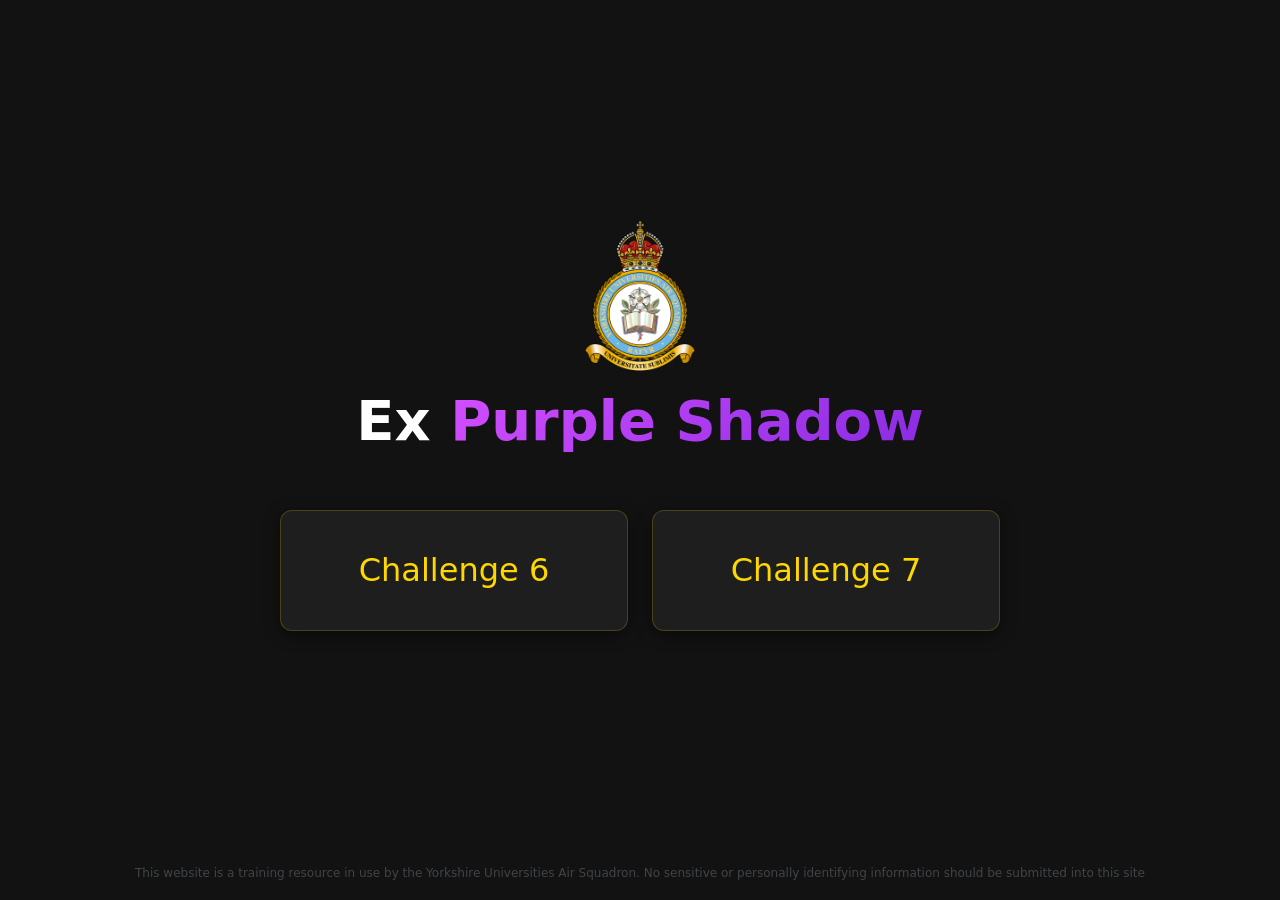
<file: index.html>
<!DOCTYPE html>
<html lang="en">

<head>
    <meta charset="UTF-8">
    <meta name="viewport" content="width=device-width, initial-scale=1.0">
    <title>Training Exercise</title>
    <!-- Bootstrap CSS -->
    <link href="https://cdn.jsdelivr.net/npm/bootstrap@5.3.2/dist/css/bootstrap.min.css" rel="stylesheet">
    <link rel="stylesheet" href="style.css">
    <link rel="icon" type="image/png" href="yuas.png">
</head>

<body>
    <div class="container d-flex flex-column justify-content-center align-items-center flex-grow-1">
        <div class="text-center mb-5 mt-4">
            <img src="yuas.png" alt="YUAS Logo" class="img-fluid mb-3" style="max-height: 150px; object-fit: contain;">
            <h1 class="display-4 fw-bold">Ex <span class="purple-gradient">Purple Shadow</span></h1>
        </div>
        <div class="row w-100 justify-content-center">
            <div class="col-12 col-md-6 col-lg-4 mb-3">
                <a href="challenge6.html" class="text-decoration-none">
                    <div class="card text-center p-4">
                        <div class="card-body">
                            <h2 class="card-title text-warning m-0">Challenge 6</h2>
                        </div>
                    </div>
                </a>
            </div>
            <div class="col-12 col-md-6 col-lg-4 mb-3">
                <a href="challenge7.html" class="text-decoration-none">
                    <div class="card text-center p-4">
                        <div class="card-body">
                            <h2 class="card-title text-warning m-0">Challenge 7</h2>
                        </div>
                    </div>
                </a>
            </div>

        </div>
    </div>

    <div class="container text-center mt-auto py-3">
        <small class="text-secondary opacity-50" style="font-size: 0.75rem;">
            This website is a training resource in use by the Yorkshire Universities Air Squadron. No sensitive or
            personally identifying information should be submitted into this site
        </small>
    </div>

    <!-- Bootstrap JS bundle (optional for index, but good for consistency) -->
    <script src="https://cdn.jsdelivr.net/npm/bootstrap@5.3.2/dist/js/bootstrap.bundle.min.js"></script>
</body>

</html>
</file>
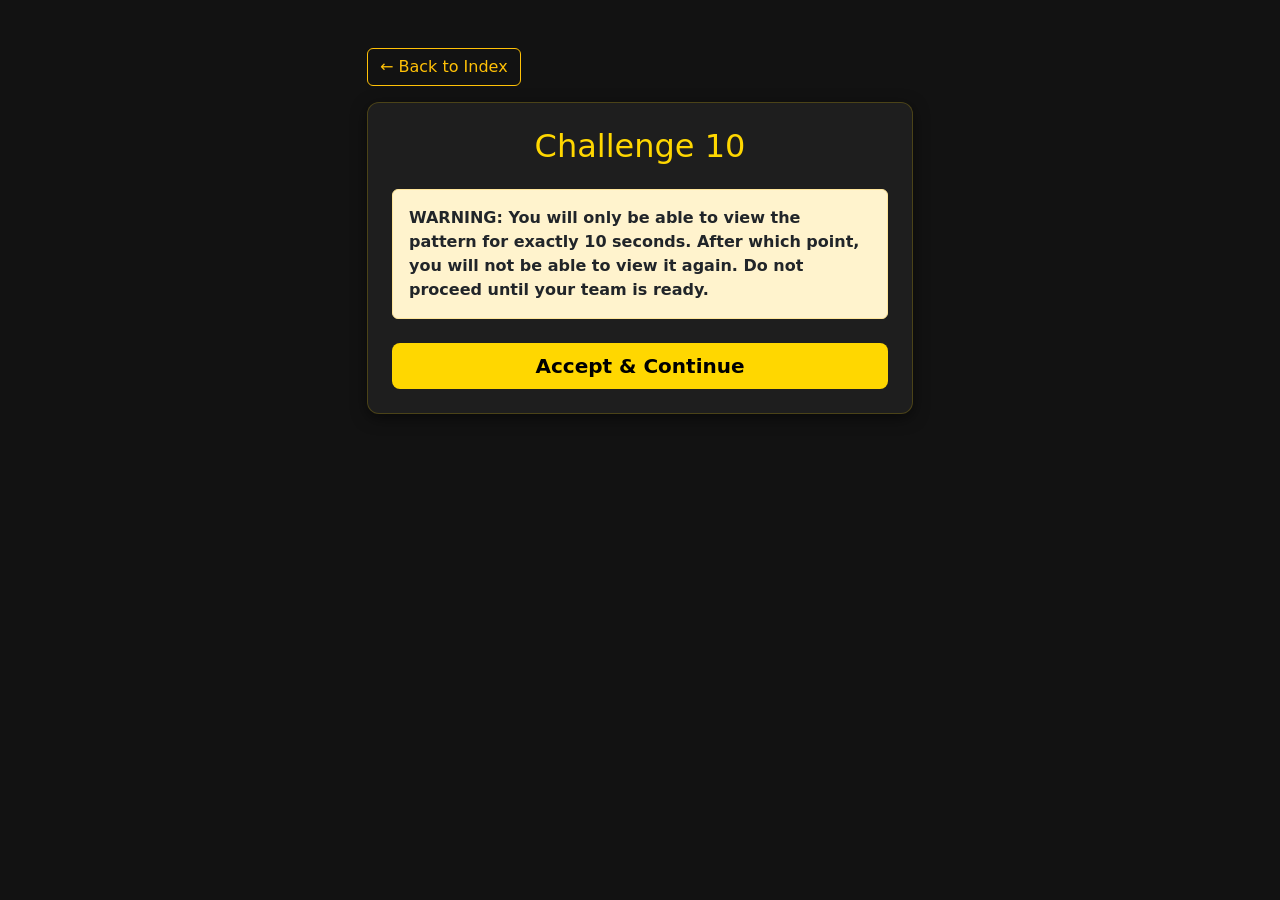
<file: challenge10.html>
<!DOCTYPE html>
<html lang="en">

<head>
    <meta charset="UTF-8">
    <meta name="viewport" content="width=device-width, initial-scale=1.0">
    <title>Challenge 10</title>
    <!-- Bootstrap CSS -->
    <link href="https://cdn.jsdelivr.net/npm/bootstrap@5.3.2/dist/css/bootstrap.min.css" rel="stylesheet">
    <link rel="stylesheet" href="style.css">
    <link rel="icon" type="image/png" href="yuas.png">
</head>

<body>
    <div class="container pt-5 pb-5 flex-grow-1">
        <div class="row justify-content-center">
            <div class="col-12 col-md-8 col-lg-6 text-center">
                <a href="index.html" class="btn btn-outline-warning mb-3 float-start">&larr; Back to Index</a>
                <div class="clearfix"></div>

                <div class="card p-4">
                    <h2 class="text-warning mb-4">Challenge 10</h2>

                    <!-- Start Screen -->
                    <div id="startScreen">
                        <div class="alert alert-warning text-dark text-start mb-4 fw-bold">
                            WARNING: You will only be able to view the pattern for exactly 10 seconds. After which
                            point, you will not be able to view it again. Do not proceed until your team is ready.
                        </div>
                        <button id="acceptBtn" class="btn btn-warning btn-lg px-5 w-100 fw-bold">Accept &
                            Continue</button>
                    </div>



                    <!-- Countdown Screen -->
                    <div id="countdownScreen" class="d-none mt-4">
                        <h1 class="display-1 fw-bold text-warning" id="countdownValue">3</h1>
                        <p class="text-white">Get ready...</p>
                    </div>

                    <!-- Pattern Image Screen -->
                    <div id="patternScreen" class="d-none">
                        <h3 class="text-warning mb-3">Memorise This Pattern!</h3>
                        <p class="text-danger fw-bold countdown-timer">Time remaining: <span
                                id="imageTimerValue">10</span>s</p>
                        <img src="challenge10.png" alt="Challenge 10 Pattern"
                            class="img-fluid rounded border border-warning shadow-lg mb-3">
                    </div>

                    <!-- Exhausted Screen -->
                    <div id="exhaustedScreen" class="d-none mt-4">
                        <h3 class="text-danger mb-3 fw-bold">Pattern Locked</h3>
                        <div class="alert bg-dark border-danger text-white">
                            You have already seen this pattern.
                        </div>
                    </div>
                </div>
            </div>
        </div>
    </div>

    <!-- Bootstrap JS bundle -->
    <script src="https://cdn.jsdelivr.net/npm/bootstrap@5.3.2/dist/js/bootstrap.bundle.min.js"></script>
    <script src="challenge10.js"></script>
</body>

</html>
</file>
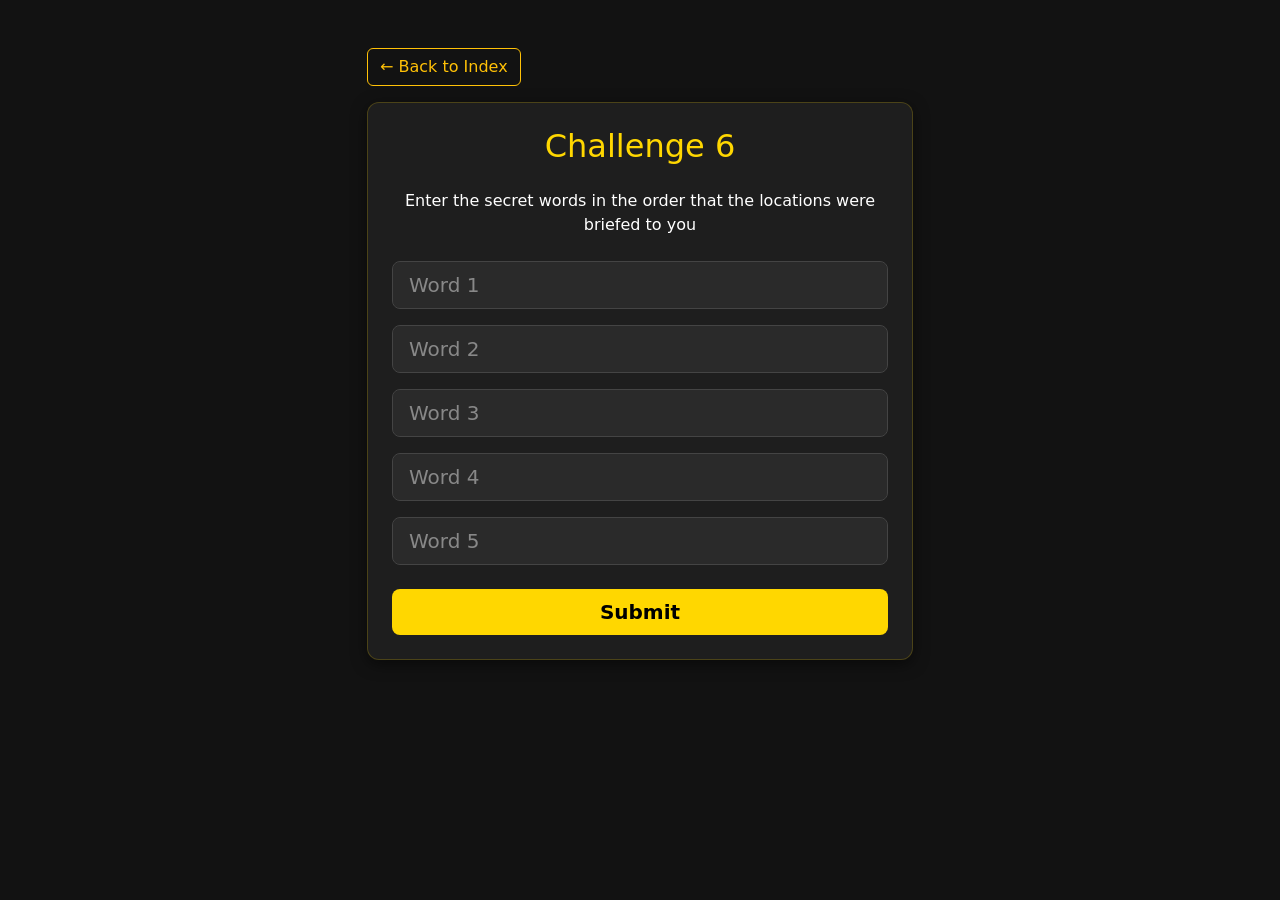
<file: challenge6.html>
<!DOCTYPE html>
<html lang="en">

<head>
    <meta charset="UTF-8">
    <meta name="viewport" content="width=device-width, initial-scale=1.0">
    <title>Challenge 6</title>
    <!-- Bootstrap CSS -->
    <link href="https://cdn.jsdelivr.net/npm/bootstrap@5.3.2/dist/css/bootstrap.min.css" rel="stylesheet">
    <link rel="stylesheet" href="style.css">
    <link rel="icon" type="image/png" href="yuas.png">
</head>

<body>
    <div class="container pt-5 pb-5">
        <div class="row justify-content-center">
            <div class="col-12 col-md-8 col-lg-6">
                <a href="index.html" class="btn btn-outline-warning mb-3">&larr; Back to Index</a>
                <div class="card p-4">
                    <h2 class="text-center text-warning mb-4">Challenge 6</h2>

                    <div id="wordForm">
                        <p class="text-center text-white mb-4">Enter the secret words in the order that the locations
                            were briefed to you</p>
                        <div class="mb-4">
                            <input type="text" class="form-control mb-3 form-control-lg" id="word1" placeholder="Word 1"
                                autocomplete="off">
                            <input type="text" class="form-control mb-3 form-control-lg" id="word2" placeholder="Word 2"
                                autocomplete="off">
                            <input type="text" class="form-control mb-3 form-control-lg" id="word3" placeholder="Word 3"
                                autocomplete="off">
                            <input type="text" class="form-control mb-3 form-control-lg" id="word4" placeholder="Word 4"
                                autocomplete="off">
                            <input type="text" class="form-control mb-3 form-control-lg" id="word5" placeholder="Word 5"
                                autocomplete="off">
                        </div>
                        <div class="d-grid gap-2">
                            <button class="btn btn-warning btn-lg" id="checkWordsBtn">Submit</button>
                        </div>
                        <div id="wordError" class="alert alert-danger mt-3 d-none" role="alert">
                            Incorrect sequence. Please check and try again.
                        </div>
                    </div>

                    <div id="teamForm" class="d-none">
                        <p class="text-center mb-4 text-success fw-bold">Sequence Validated!</p>
                        <div class="mb-4">
                            <label for="teamSelect" class="form-label fs-5 text-white">Select your team:</label>
                            <select class="form-select form-select-lg" id="teamSelect">
                                <option value="" selected disabled>Choose...</option>
                                <option value="Alpha">Alpha</option>
                                <option value="Bravo">Bravo</option>
                                <option value="Charlie">Charlie</option>
                                <option value="Delta">Delta</option>
                                <option value="Echo">Echo</option>
                                <option value="Foxtrot">Foxtrot</option>
                            </select>
                        </div>
                        <div class="d-grid gap-2">
                            <button class="btn btn-warning btn-lg" id="submitTeamBtn">Submit Team</button>
                        </div>
                    </div>

                </div>
            </div>
        </div>
    </div>

    <!-- Modal -->
    <div class="modal fade" id="successModal" tabindex="-1" aria-labelledby="successModalLabel" aria-hidden="true"
        data-bs-backdrop="static" data-bs-keyboard="false">
        <div class="modal-dialog modal-dialog-centered">
            <div class="modal-content text-center">
                <div class="modal-header border-bottom-0 pb-0">
                    <h5 class="modal-title text-warning w-100" id="successModalLabel">Congratulations!</h5>
                </div>
                <div class="modal-body pt-2">
                    <p class="lead mb-4">Screenshot this and present it to the MOB.<br>Congratulations on completing
                        this challenge.</p>
                    <img src="yuas.png" alt="YUAS Logo" class="img-fluid mb-4"
                        style="max-height: 150px; object-fit: contain;">
                    <div class="p-3 bg-dark rounded border border-warning" style="word-break: break-all;">
                        <span class="text-muted small d-block mb-1">Verification Code:</span>
                        <h3 id="base64Team" class="text-warning mb-0 font-monospace"></h3>
                    </div>
                </div>
                <div class="modal-footer border-top-0 justify-content-center">
                    <button type="button" class="btn btn-outline-light" data-bs-dismiss="modal">Close</button>
                </div>
            </div>
        </div>
    </div>

    <!-- Bootstrap JS bundle -->
    <script src="https://cdn.jsdelivr.net/npm/bootstrap@5.3.2/dist/js/bootstrap.bundle.min.js"></script>
    <script src="script.js"></script>
</body>

</html>
</file>
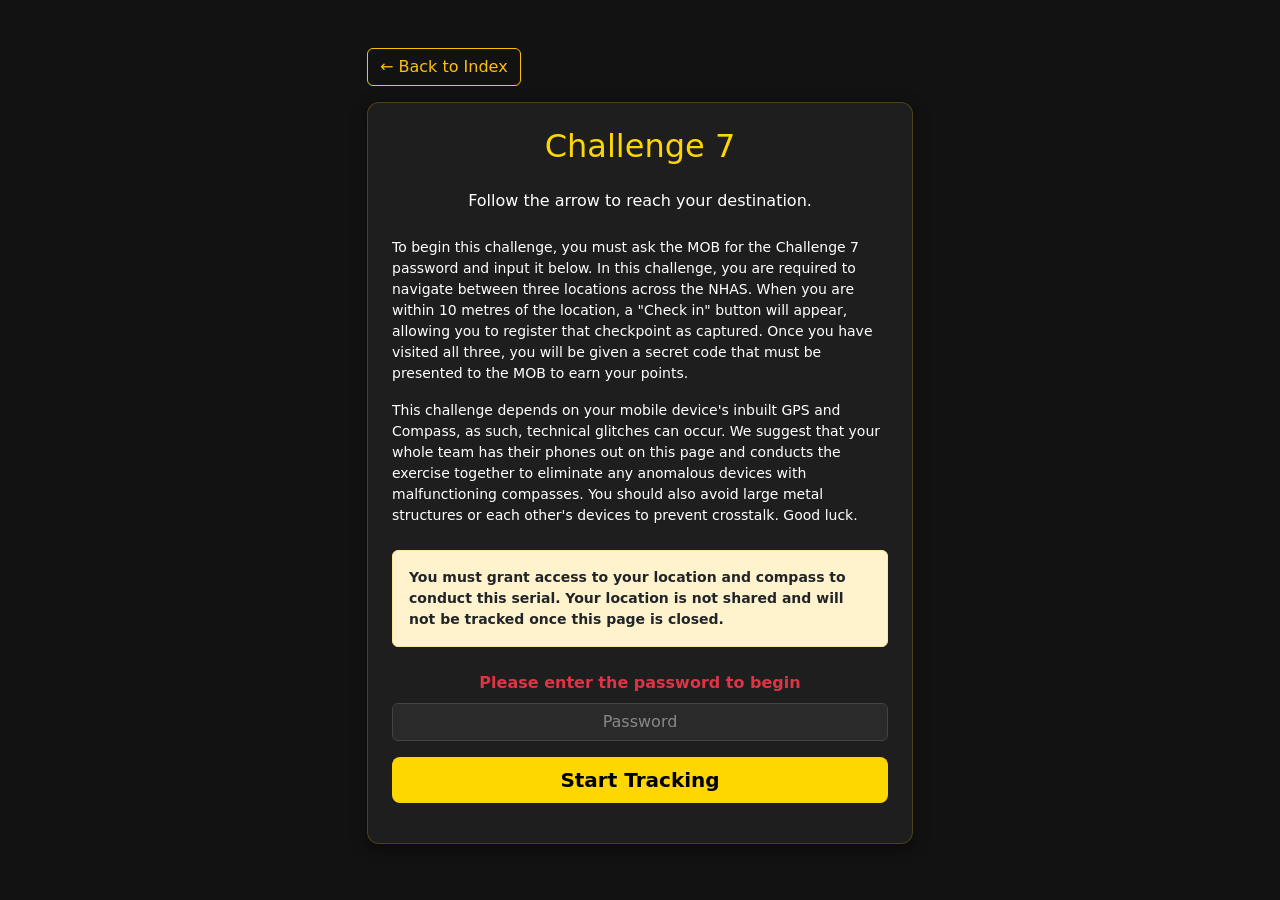
<file: challenge7.html>
<!DOCTYPE html>
<html lang="en">

<head>
    <meta charset="UTF-8">
    <meta name="viewport" content="width=device-width, initial-scale=1.0">
    <title>Challenge 7</title>
    <!-- Bootstrap CSS -->
    <link href="https://cdn.jsdelivr.net/npm/bootstrap@5.3.2/dist/css/bootstrap.min.css" rel="stylesheet">
    <link rel="stylesheet" href="style.css">
    <link rel="icon" type="image/png" href="yuas.png">
    <style>
        .compass-container {
            position: relative;
            width: 250px;
            height: 250px;
            margin: 0 auto;
            border-radius: 50%;
            border: 4px solid var(--primary-color);
            background-color: var(--card-bg);
            display: flex;
            justify-content: center;
            align-items: center;
            box-shadow: 0 0 20px rgba(255, 215, 0, 0.2);
        }

        .arrow-indicator {
            position: absolute;
            width: 0;
            height: 0;
            border-left: 20px solid transparent;
            border-right: 20px solid transparent;
            border-bottom: 80px solid var(--primary-color);
            transform-origin: 50% 120px;
            top: 5px;
            transition: transform 0.1s linear;
        }

        .compass-center {
            width: 20px;
            height: 20px;
            background-color: var(--text-color);
            border-radius: 50%;
            z-index: 10;
        }
    </style>
</head>

<body>
    <div class="container pt-5 pb-5">
        <div class="row justify-content-center">
            <div class="col-12 col-md-8 col-lg-6 text-center">
                <a href="index.html" class="btn btn-outline-warning mb-3 float-start">&larr; Back to Index</a>
                <div class="clearfix"></div>

                <div class="card p-4">
                    <h2 class="text-warning mb-4">Challenge 7</h2>
                    <p class="text-white mb-4">Follow the arrow to reach your destination.</p>

                    <div id="startScreen">
                        <p class="text-white small text-start mb-3">
                            To begin this challenge, you must ask the MOB for the Challenge 7 password and input it
                            below. In this challenge, you are required to navigate between three locations across the
                            NHAS. When you are within 10 metres of the location, a "Check in" button will appear,
                            allowing you to register that checkpoint as captured. Once you have visited all three, you
                            will be given a secret code that must be presented to the MOB to earn your points.
                        </p>

                        <p class="text-white small text-start mb-4">
                            This challenge depends on your mobile device's inbuilt GPS and Compass, as such, technical
                            glitches can occur. We suggest that your whole team has their phones out on this page and
                            conducts the exercise together to eliminate any anomalous devices with malfunctioning
                            compasses. You should also avoid large metal structures or each other's devices to prevent
                            crosstalk. Good luck.
                        </p>

                        <div class="alert alert-warning text-dark text-start mb-4 fw-bold small">
                            You must grant access to your location and compass to conduct this serial. Your location is
                            not shared and will not be tracked once this page is closed.
                        </div>

                        <p class="text-danger fw-bold mb-2">Please enter the password to begin</p>
                        <input type="text" class="form-control mb-3 text-center" id="challengePassword"
                            placeholder="Password" autocomplete="off">

                        <div id="passwordError" class="text-danger small mb-3 d-none">Incorrect password.</div>

                        <button id="startBtn" class="btn btn-warning btn-lg px-5 mb-3 w-100">Start Tracking</button>
                    </div>

                    <div id="trackingScreen" class="d-none">
                        <div class="compass-container my-4">
                            <div class="arrow-indicator" id="arrow"></div>
                            <div class="compass-center"></div>
                        </div>

                        <div class="alert bg-dark border-warning mt-4 text-white">
                            <h4 id="distanceDisplay" class="text-warning mb-2">-- meters</h4>
                            <div class="small text-muted">to destination</div>
                            <div id="statusMessage" class="mt-2 small text-info">Waiting for location...</div>
                            <button id="checkInBtn" class="btn btn-success btn-lg mt-3 w-100 d-none fw-bold">Check
                                In</button>
                        </div>
                    </div>

                    <div id="victoryScreen" class="d-none text-center mt-4">
                        <h3 class="text-success mb-3 fw-bold">All Locations Reached!</h3>
                        <p class="mb-4 text-white">Congratulations, you have successfully navigated to all points.</p>
                        <img src="yuas.png" alt="YUAS Logo" class="img-fluid mb-4"
                            style="max-height: 150px; object-fit: contain;">
                        <div class="p-3 bg-dark rounded border border-warning" style="word-break: break-all;">
                            <span class="text-muted small d-block mb-1">Verification Code:</span>
                            <h3 id="base64Code" class="text-warning mb-0 font-monospace">WVVBUw==</h3>
                        </div>
                    </div>

                </div>
            </div>
        </div>
    </div>

    <!-- Bootstrap JS bundle -->
    <script src="https://cdn.jsdelivr.net/npm/bootstrap@5.3.2/dist/js/bootstrap.bundle.min.js"></script>
    <script src="compass.js"></script>
</body>

</html>
</file>
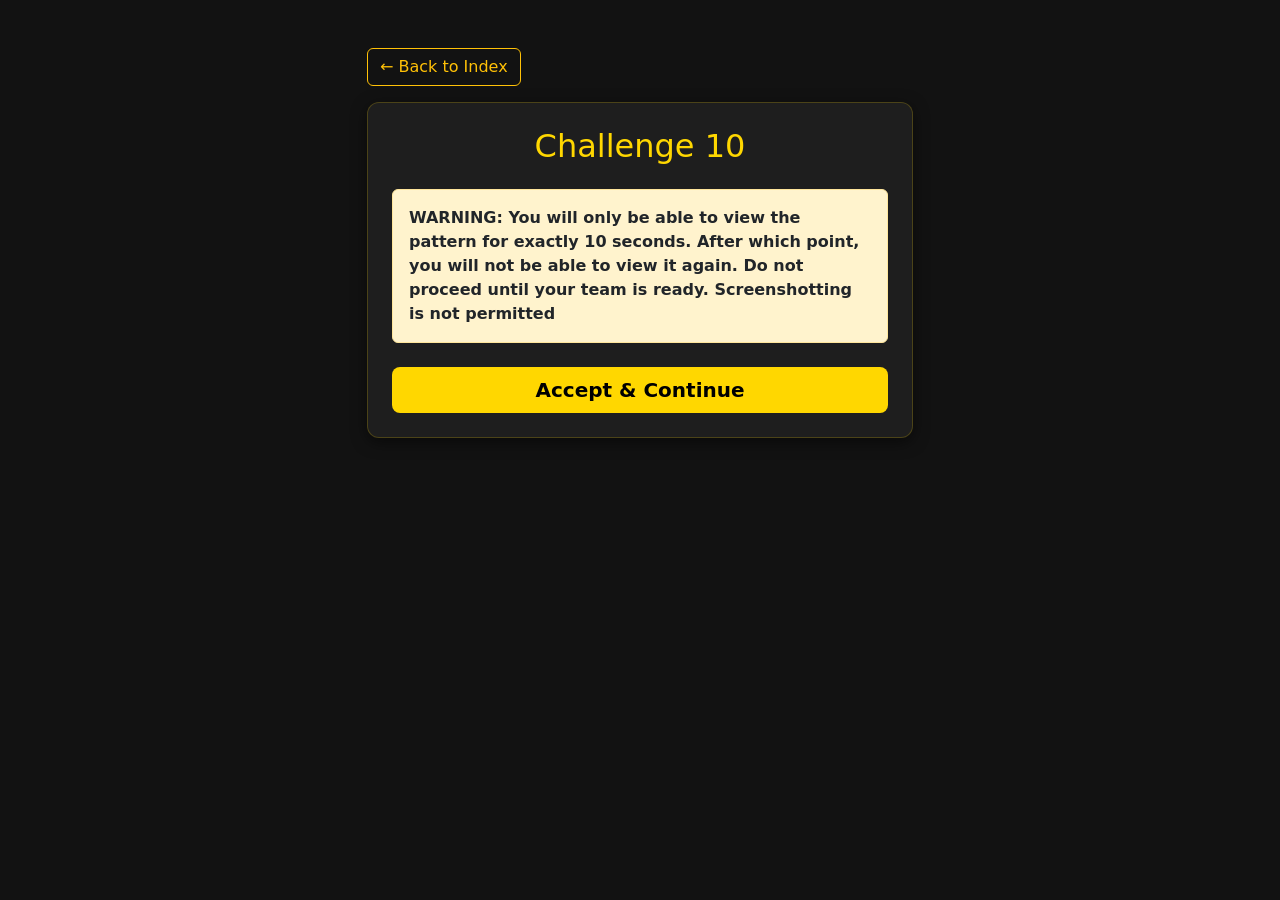
<file: venga.html>
<!DOCTYPE html>
<html lang="en">

<head>
    <meta charset="UTF-8">
    <meta name="viewport" content="width=device-width, initial-scale=1.0">
    <title>Challenge 10</title>
    <!-- Bootstrap CSS -->
    <link href="https://cdn.jsdelivr.net/npm/bootstrap@5.3.2/dist/css/bootstrap.min.css" rel="stylesheet">
    <link rel="stylesheet" href="style.css">
    <link rel="icon" type="image/png" href="yuas.png">
</head>

<body>
    <div class="container pt-5 pb-5 flex-grow-1">
        <div class="row justify-content-center">
            <div class="col-12 col-md-8 col-lg-6 text-center">
                <a href="index.html" class="btn btn-outline-warning mb-3 float-start">&larr; Back to Index</a>
                <div class="clearfix"></div>

                <div class="card p-4">
                    <h2 class="text-warning mb-4">Challenge 10</h2>

                    <!-- Start Screen -->
                    <div id="startScreen">
                        <div class="alert alert-warning text-dark text-start mb-4 fw-bold">
                            WARNING: You will only be able to view the pattern for exactly 10 seconds. After which
                            point, you will not be able to view it again. Do not proceed until your team is ready.
                            <strong>Screenshotting is not permitted</strong>
                        </div>
                        <button id="acceptBtn" class="btn btn-warning btn-lg px-5 w-100 fw-bold">Accept &
                            Continue</button>
                    </div>



                    <!-- Countdown Screen -->
                    <div id="countdownScreen" class="d-none mt-4">
                        <h1 class="display-1 fw-bold text-warning" id="countdownValue">3</h1>
                        <p class="text-white">Get ready...</p>
                    </div>

                    <!-- Pattern Image Screen -->
                    <div id="patternScreen" class="d-none">
                        <h3 class="text-warning mb-3">Memorise This Pattern!</h3>
                        <p class="text-danger fw-bold countdown-timer">Time remaining: <span
                                id="imageTimerValue">10</span>s</p>
                        <img src="challenge10.png" alt="Challenge 10 Pattern"
                            class="img-fluid rounded border border-warning shadow-lg mb-3">
                    </div>

                    <!-- Exhausted Screen -->
                    <div id="exhaustedScreen" class="d-none mt-4">
                        <h3 class="text-danger mb-3 fw-bold">Pattern Locked</h3>
                        <div class="alert bg-dark border-danger text-white">
                            You have already seen this pattern.
                        </div>
                    </div>
                </div>
            </div>
        </div>
    </div>

    <!-- Bootstrap JS bundle -->
    <script src="https://cdn.jsdelivr.net/npm/bootstrap@5.3.2/dist/js/bootstrap.bundle.min.js"></script>
    <script src="challenge10.js"></script>
</body>

</html>
</file>
<file: style.css>
:root {
    --primary-color: #ffd700;
    /* Yellow */
    --bg-color: #121212;
    /* Black */
    --text-color: #ffffff;
    /* White */
    --card-bg: #1e1e1e;
}

.purple-gradient {
    background: linear-gradient(135deg, #d34eff, #8a2be2);
    -webkit-background-clip: text;
    -webkit-text-fill-color: transparent;
    background-clip: text;
    color: transparent;
}

body {
    background-color: var(--bg-color);
    color: var(--text-color);
    font-family: 'Inter', system-ui, -apple-system, sans-serif;
    min-height: 100vh;
    display: flex;
    flex-direction: column;
}

.card {
    background-color: var(--card-bg);
    border: 1px solid rgba(255, 215, 0, 0.2);
    border-radius: 12px;
    box-shadow: 0 4px 15px rgba(0, 0, 0, 0.5);
    transition: transform 0.2s, box-shadow 0.2s;
}

a .card:hover {
    transform: translateY(-5px);
    box-shadow: 0 8px 20px rgba(255, 215, 0, 0.15);
}

.btn-warning {
    background-color: var(--primary-color);
    color: #000;
    border: none;
    font-weight: 600;
    transition: all 0.2s ease;
}

.btn-warning:hover,
.btn-warning:focus {
    background-color: #ffed4a;
    color: #000;
    transform: translateY(-2px);
    box-shadow: 0 4px 10px rgba(255, 215, 0, 0.3);
}

.btn-warning:active {
    transform: translateY(0);
}

.form-control,
.form-select {
    background-color: #2a2a2a;
    color: var(--text-color);
    border: 1px solid #444;
}

.form-control::placeholder {
    color: #888;
}

.form-control:focus,
.form-select:focus {
    background-color: #333;
    color: var(--text-color);
    border-color: var(--primary-color);
    box-shadow: 0 0 0 0.25rem rgba(255, 215, 0, 0.25);
}

/* Fix dropdown options readability in some browsers depending on OS */
.form-select option {
    background-color: #2a2a2a;
    color: var(--text-color);
}

.modal-content {
    background-color: var(--bg-color);
    border: 2px solid var(--primary-color);
    box-shadow: 0 0 30px rgba(255, 215, 0, 0.1);
}

.text-warning {
    color: var(--primary-color) !important;
}

.alert-danger {
    background-color: rgba(220, 53, 69, 0.1);
    border-color: rgba(220, 53, 69, 0.2);
    color: #ff6b6b;
}

.text-success {
    color: #28a745 !important;
}
</file>
